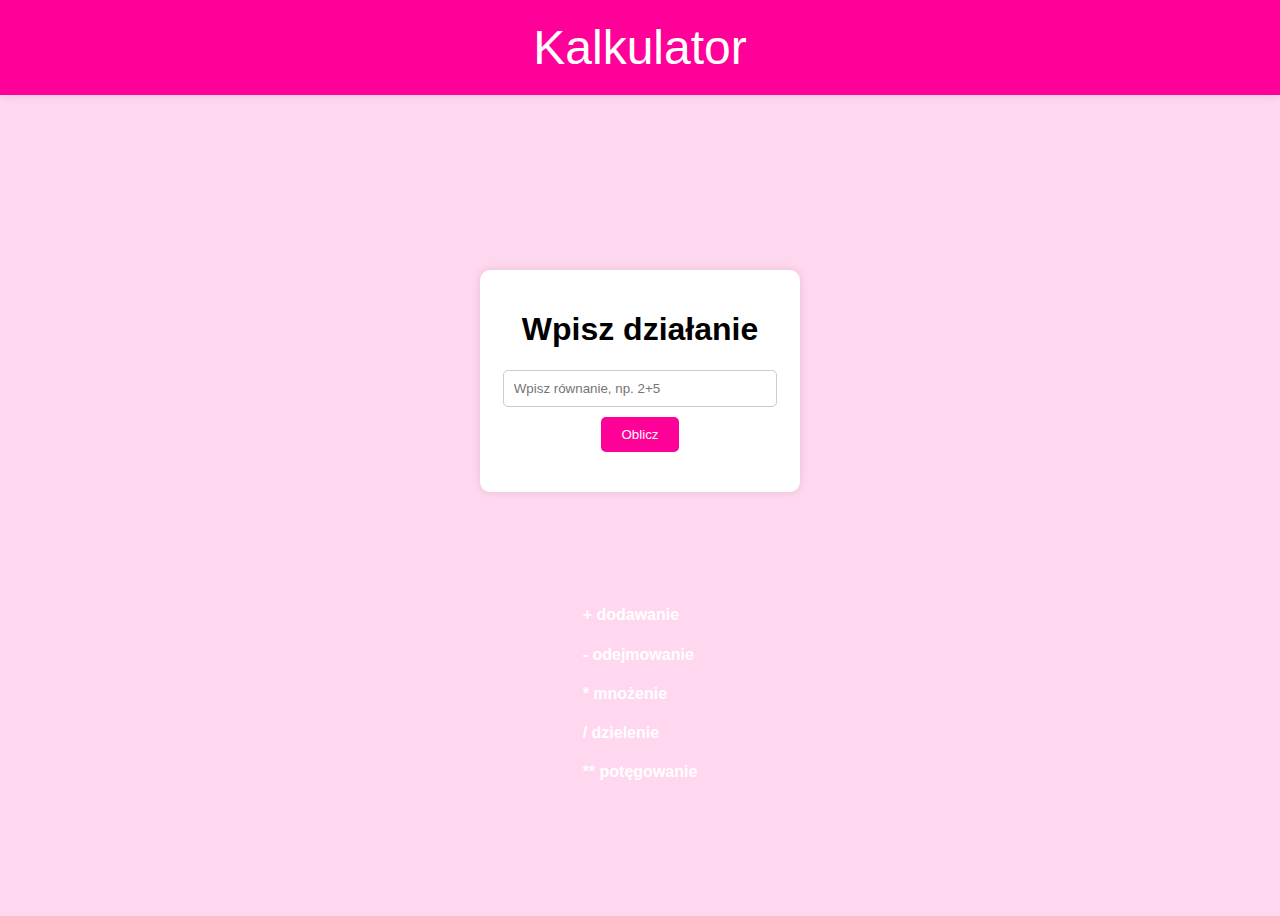
<file: index.html>
<!DOCTYPE html>
<html lang="pl">

<head>
    <meta charset="UTF-8">
    <meta name="viewport" content="width=device-width, initial-scale=1.0">
    <title>Kalkulator</title>
    <link rel="stylesheet" href="style.css">
</head>

<body>
    <header>
        Kalkulator
    </header>

    <div class="calculator">
        <h1>Wpisz działanie</h1>
        <input type="text" id="equation" placeholder="Wpisz równanie, np. 2+5">
        <button onclick="calculate()">Oblicz</button>
        <div class="result" id="result"></div>
    </div>

    <div class="instructions">
        <h4>+ dodawanie</h4>
        <h4>- odejmowanie</h4>
        <h4>* mnożenie</h4>
        <h4>/ dzielenie</h4>
        <h4>** potęgowanie</h4>
    </div>

    <script>
        function calculate() {
            const equation = document.getElementById('equation').value;
            let result;
            try {
                result = eval(equation);
                document.getElementById('result').textContent = 'Wynik: ' + result;
            } catch (e) {
                document.getElementById('result').textContent = 'Błąd: nieprawidłowe równanie';
            }
        }
    </script>
</body>

</html>
</file>
<file: style.css>
body {
    font-family: Arial, sans-serif;
    display: flex;
    justify-content: center;
    align-items: center;
    height: 100vh;
    background-color: #ffd7ef;
}

h4 {
    color: white;
}

header {
    width: 100%;
    top: 0%;
    position: absolute;
    background-color: #FF0099;
    color: white;
    padding: 20px 0;
    text-align: center;
    font-size: 3em;
    box-shadow: 0 0 10px rgba(0, 0, 0, 0.1);
}

.calculator {
    position: absolute;
    top: 30%;
    background-color: white;
    padding: 20px;
    border-radius: 10px;
    box-shadow: 0 0 10px rgba(0, 0, 0, 0.1);
    text-align: center;
}

.instructions {

    top: 65%;
    position: absolute;
    justify-content: center;
    align-items: center;
}

input {
    padding: 10px;
    width: 90%;
    margin-bottom: 10px;
    border: 1px solid #ccc;
    border-radius: 5px;
}

button {
    padding: 10px 20px;
    border: none;
    border-radius: 5px;
    background-color: #FF0099;
    color: white;
    cursor: pointer;
}

button:hover {
    background-color: #ff77c9;
}

.result {
    margin-top: 20px;
    font-size: 1.2em;
}
</file>
